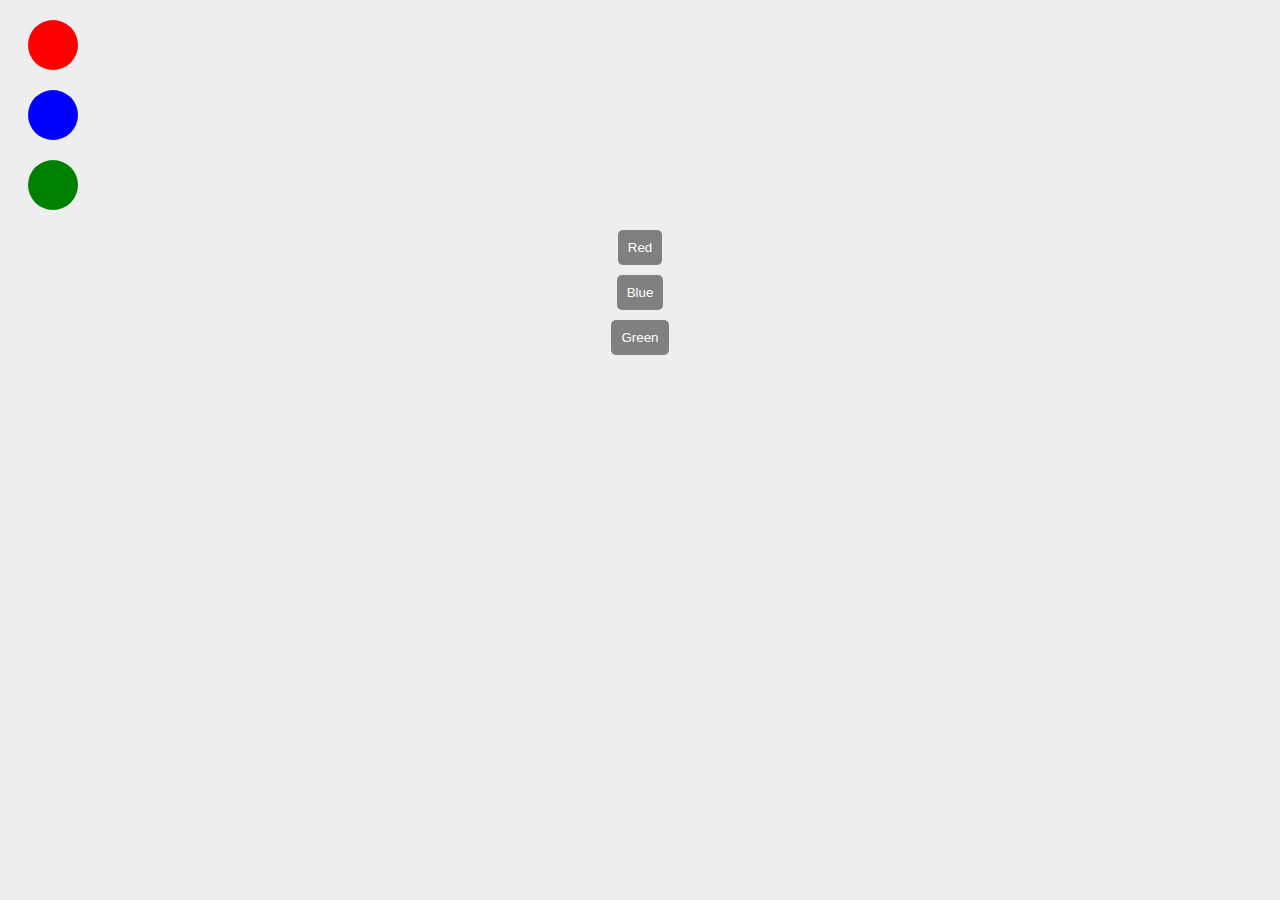
<file: balls.html>
﻿<!DOCTYPE html>
<html>
<head>
    <title>Balls Game</title>

    <script src="balls.js"></script>
    <style>
        /* Styling for the balls */
        .ball {
            width: 50px;
            height: 50px;
            border-radius: 50%;
            margin: 20px;
            cursor: pointer;
        }

        /* Styling for the buttons */
        button {
            display: block;
            margin: 10px auto;
            padding: 10px;
            background-color: gray;
            color: white;
            border: none;
            border-radius: 5px;
            cursor: pointer;
        }

        /* Styling for the button containers */
        .button-container {
            text-align: center;
        }

        /* Styling for the body */
        body {
            background-color: #eee;
            font-family: Arial, sans-serif;
        }
    </style>
</head>
<body>
    <!-- Ball containers -->
    <div id="red-ball-container"></div>
    <div id="blue-ball-container"></div>
    <div id="green-ball-container"></div>

    <!-- Button containers -->
    <div class="button-container">
        <button id="red-ball-button">Red</button>
    </div>
    <div class="button-container">
        <button id="blue-ball-button">Blue</button>
    </div>
    <div class="button-container">
        <button id="green-ball-button">Green</button>
    </div>

    <script>
        // Create the balls
        const redBall = createBall("red");
        const blueBall = createBall("blue");
        const greenBall = createBall("green");

        // Add the balls to their containers
        document.getElementById("red-ball-container").appendChild(redBall);
        document.getElementById("blue-ball-container").appendChild(blueBall);
        document.getElementById("green-ball-container").appendChild(greenBall);

        // Add click event listeners to the buttons
        document.getElementById("red-ball-button").addEventListener("click", () => {
            document.getElementById("red-ball-container").removeChild(redBall);
        });

        document.getElementById("blue-ball-button").addEventListener("click", () => {
            document.getElementById("blue-ball-container").removeChild(blueBall);
        });

        document.getElementById("green-ball-button").addEventListener("click", () => {
            document.getElementById("green-ball-container").removeChild(greenBall);
        });

        // Function to create a ball element
        function createBall(color) {
            const ball = document.createElement("div");
            ball.className = "ball";
            ball.style.backgroundColor = color;
            return ball;
        }
    </script>
</body>
</html>
</file>
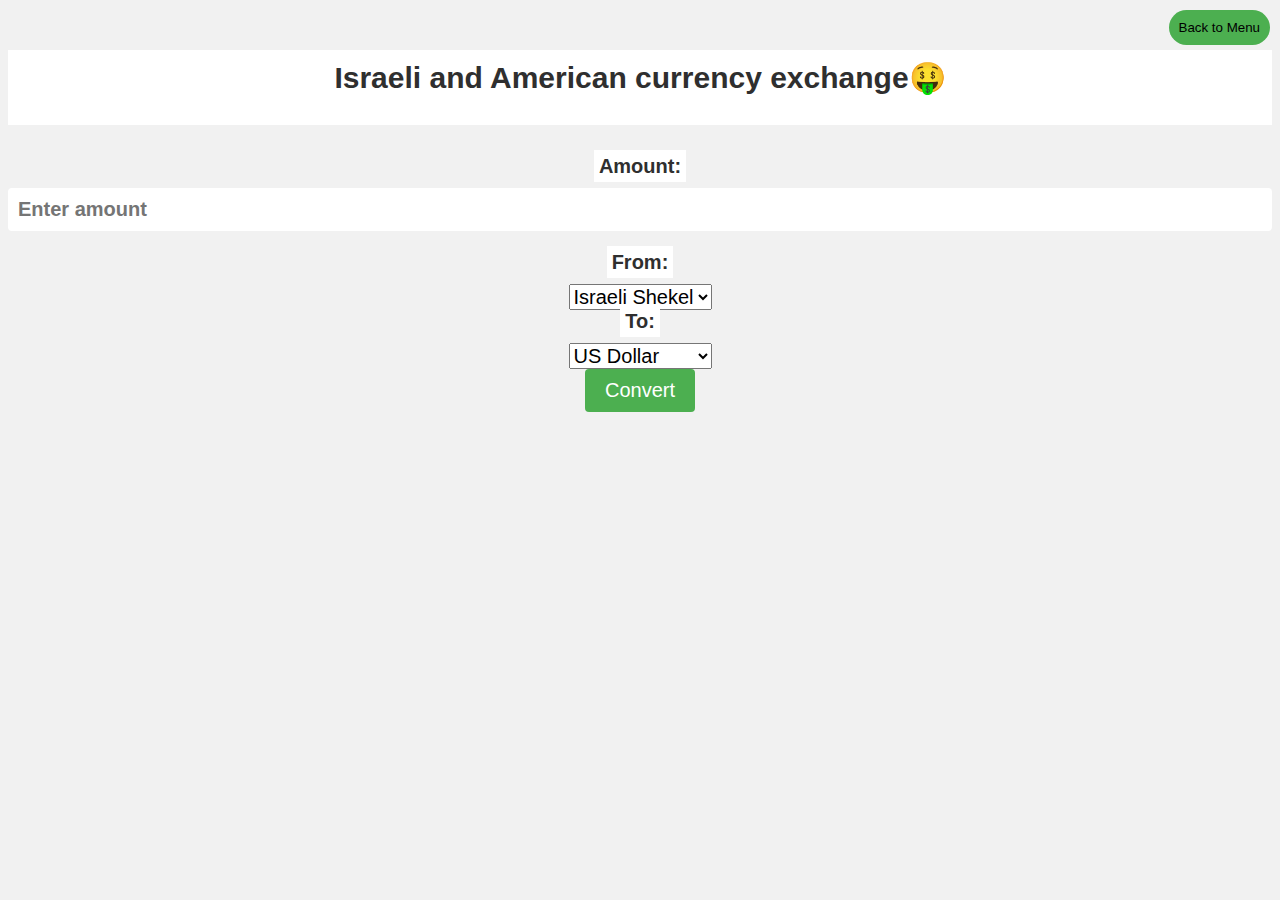
<file: currency exchange.html>
﻿<!DOCTYPE html>
<html>
<head>
    <meta charset="UTF-8">
    <title>Currency Converter</title>
    <style>
        /* CSS for page styling */
        body {
            font-family: Arial, sans-serif;
            background-color: #f1f1f1;
            background-image: url('https://static.vecteezy.com/system/resources/previews/010/067/576/original/monopoly-money-background-free-vector.jpg');
        }

        h1 {
            text-align: center;
            color: #2f2f2f;
        }

        form {
            display: flex;
            flex-direction: column;
            justify-content: center;
            align-items: center;
            margin-top: 30px;
        }

        label {
            margin-bottom: 10px;
            color: #2f2f2f;
        }

        input[type="number"] {
            width: 100%;
            padding: 10px;
            margin-bottom: 20px;
            border: none;
            border-radius: 4px;
            box-sizing: border-box;
        }

        input[type="submit"] {
            background-color: #4CAF50;
            color: white;
            padding: 10px 20px;
            border: none;
            border-radius: 4px;
            cursor: pointer;
        }

            input[type="submit"]:hover {
                background-color: #45a049;
            }
        .my-button-class {
            background-color: #4CAF50;
            color: white;
            padding: 10px 20px;
            border: none;
            border-radius: 4px;
            cursor: pointer;
            transition: background-color 0.3s ease;
        }

            .my-button-class:hover {
                background-color: #45a049;
            }
    </style>
</head>
<body>
    <button onclick="window.location.href='Games.html';" style="background-color:#4CAF50; position: fixed; top: 10px; right: 10px; border: none; color: #000000; padding: 10px; border-radius: 50px; cursor: pointer;">Back to Menu</button>
    <style>
        body {
            font-family: 'Montserrat', sans-serif;
        }

        .header {
            margin-top: 50px;
            background-color: white;
            padding: 10px;
        }
    </style>
    <div class="header">
        <h1 style="font-size: 30px; margin-top: 0;">Israeli and American currency exchange🤑</h1>
    </div>
    <form>
        <label for="amount" style="font-size: 20px;"><span style="background-color: white; padding: 5px;"><b>Amount:</b></span></label>
        <input type="number" id="amount" placeholder="Enter amount" required style="font-size: 20px; font-weight: bold; font-family: Arial, sans-serif;">
        <label for="from_currency" style="font-size: 20px;"><span style="background-color: white; padding: 5px;"><b>From:</b></span></label>
        <select id="from_currency" style="font-size: 20px;">
            <option value="ILS">Israeli Shekel</option>
            <option value="USD">US Dollar</option>
        </select>
        <label for="to_currency" style="font-size: 20px;"><span style="background-color: white; padding: 5px;"><b>To:</b></span></label>
        <select id="to_currency" style="font-size: 20px;">
            <option value="USD">US Dollar</option>
            <option value="ILS">Israeli Shekel</option>
        </select>
        <input type="submit" value="Convert" class="my-button-class" style="font-size: 20px;">
    </form>
    <div id="result" style="font-size: 20px;"></div>

    <script>
        // JavaScript for currency conversion
        const form = document.querySelector('form');
        const amount = document.getElementById('amount');
        const fromCurrency = document.getElementById('from_currency');
        const toCurrency = document.getElementById('to_currency');
        const result = document.getElementById('result');
        const url = 'https://api.exchangerate-api.com/v4/latest/';

        form.addEventListener('submit', (e) => {
            e.preventDefault();
            const from = fromCurrency.value;
            const to = toCurrency.value;
            const value = amount.value;

            fetch(`${url}${from}`)
                .then(response => response.json())
                .then(data => {
                    const rate = data.rates[to];
                    const convertedValue = (value * rate).toFixed(2);
                    result.innerHTML = `${value} ${from} is equal to ${convertedValue} ${to}`;
                });
        });
    </script>
</body>
</html>
</file>
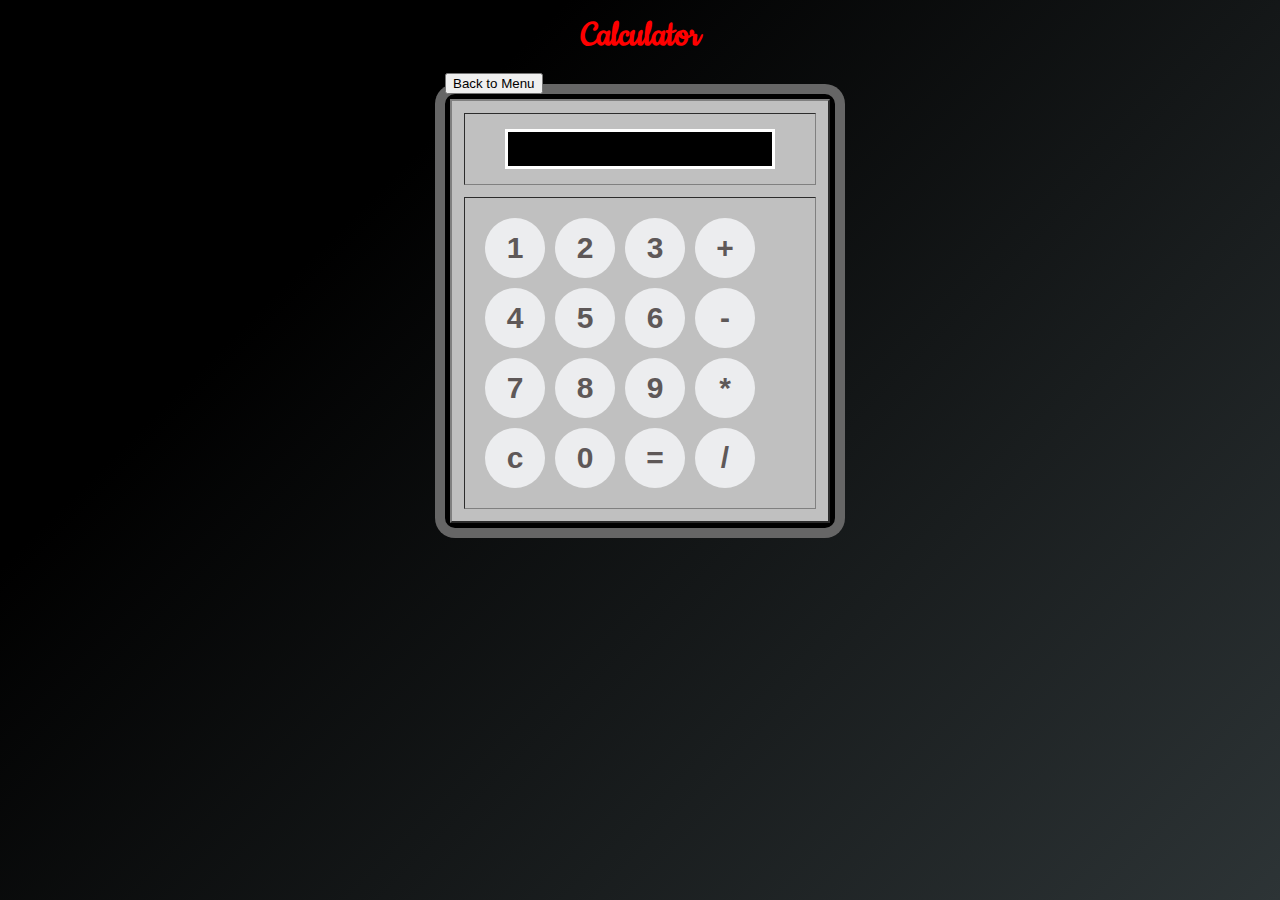
<file: myCalculator.html>
﻿<! DOCTYPE html>
<html>
<head>
    <meta charset="utf-8">
    <title>
        Calculator using HTML Example
    </title>
    <link href="https://fonts.googleapis.com/css2?family=Cookie&display=swap" rel="stylesheet">
    <!-- CSS property to create interactive
        calculator interface -->
    <style>
        html {
            height: 100vh;
            display: flex;
            align-items: center;
            justify-content: center;
            background-color: #2d3436;
            background-image: linear-gradient(315deg, #2d3436 0%, #000000 74%);
            font-family: 'Cookie', cursive;
        }

        .title {
            margin-bottom: 10px;
            padding: 5px 0;
            font-size: 40px;
            font-weight: bold;
            text-align: center;
            color: red;
            font-family: 'Cookie', cursive;
        }

        input[type=button] {
            width: 60px;
            height: 60px;
            float: left;
            padding: 0;
            margin: 5px;
            box-sizing: border-box;
            background: #ecedef;
            border: none;
            font-size: 30px;
            line-height: 30px;
            border-radius: 50%;
            font-weight: 700;
            color: #5E5858;
            cursor: pointer;
        }

        input[type=text] {
            width: 270px;
            height: 60px;
            float: left;
            padding: 0;
            box-sizing: border-box;
            border: none;
            background: none;
            color: red;
            text-align: right;
            font-weight: 700;
            font-size: 60px;
            line-height: 60px;
            margin: 0 25px;
        }

        .calculator {
            background-color: #c0c0c0;
            box-shadow: 0px 0px 0px 10px #666;
            border: 5px solid black;
            border-radius: 10px;
        }

        #display {
            height: 40px;
            text-align: right;
            background-color: black;
            border: 3px solid white;
            font-size: 18px;
            left: 2px;
            top: 2px;
            color: red;
        }

        .btnTop {
            color: white;
            background-color: #6f6f6f;
            font-size: 14px;
            margin: auto;
            width: 50px;
            height: 25px;
        }
    </style>
</head>
<body>
    <div class="title" align="center">
        Calculator
    </div>
    <button onclick="window.location.href='Games.html';">Back to Menu</button>
    <form name="Calculator" class="calculator">
        <table border="2" align="center" cellpadding="15" cellspacing="12" bgcolor="#c0c0c0">
            <tr>
                <td>
                    <input type="text" name="Input" Size="35" id="display">
                    <br>
                </td>
            </tr>
            <tr>
                <td>
                    <input type="button" name="one" style="font-size:30px" value=" 1 " OnClick="Calculator.Input.value += '1'">
                    <input type="button" name="two" style="font-size:30px" value=" 2 " OnCLick="Calculator.Input.value += '2'">
                    <input type="button" name="three" style="font-size:30px" value=" 3 " OnClick="Calculator.Input.value += '3'">
                    <input type="button" name="add" class="btnTop" style="font-size:30px" value=" + " OnClick="Calculator.Input.value += ' + '">
                    <br>
                    <input type="button" name="four" style="font-size:30px" value=" 4 " OnClick="Calculator.Input.value += '4'">
                    <input type="button" name="five" style="font-size:30px" value=" 5 " OnCLick="Calculator.Input.value += '5'">
                    <input type="button" name="six" style="font-size:30px" value=" 6 " OnClick="Calculator.Input.value += '6'">
                    <input type="button" name="minus" style="font-size:30px" value=" - " OnClick="Calculator.Input.value += ' - '">
                    <br>
                    <input type="button" name="seven" style="font-size:30px" value=" 7 " OnClick="Calculator.Input.value += '7'">
                    <input type="button" name="eight" style="font-size:30px" value=" 8 " OnCLick="Calculator.Input.value += '8'">
                    <input type="button" name="nine" style="font-size:30px" value=" 9 " OnClick="Calculator.Input.value += '9'">
                    <input type="button" name="mul" style="font-size:30px" value=" * "
                           OnClick="Calculator.Input.value += ' * '">
                    <br>
                    <input type="button" name="clear" style="font-size:30px" value=" c " OnClick="Calculator.Input.value = ''">
                    <input type="button" name="zero" style="font-size:30px" value=" 0 " OnClick="Calculator.Input.value += '0'">
                    <input type="button" name="DoIt" style="font-size:30px" value=" = " OnClick="Calculator.Input.value = eval(Calculator.Input.value)">
                    <input type="button" name="div" style="font-size:30px" value=" / " OnClick="Calculator.Input.value += ' / '">
                    <br>
                </td>

            </tr>
        </table>
    </form>
</body>
</html>
</file>
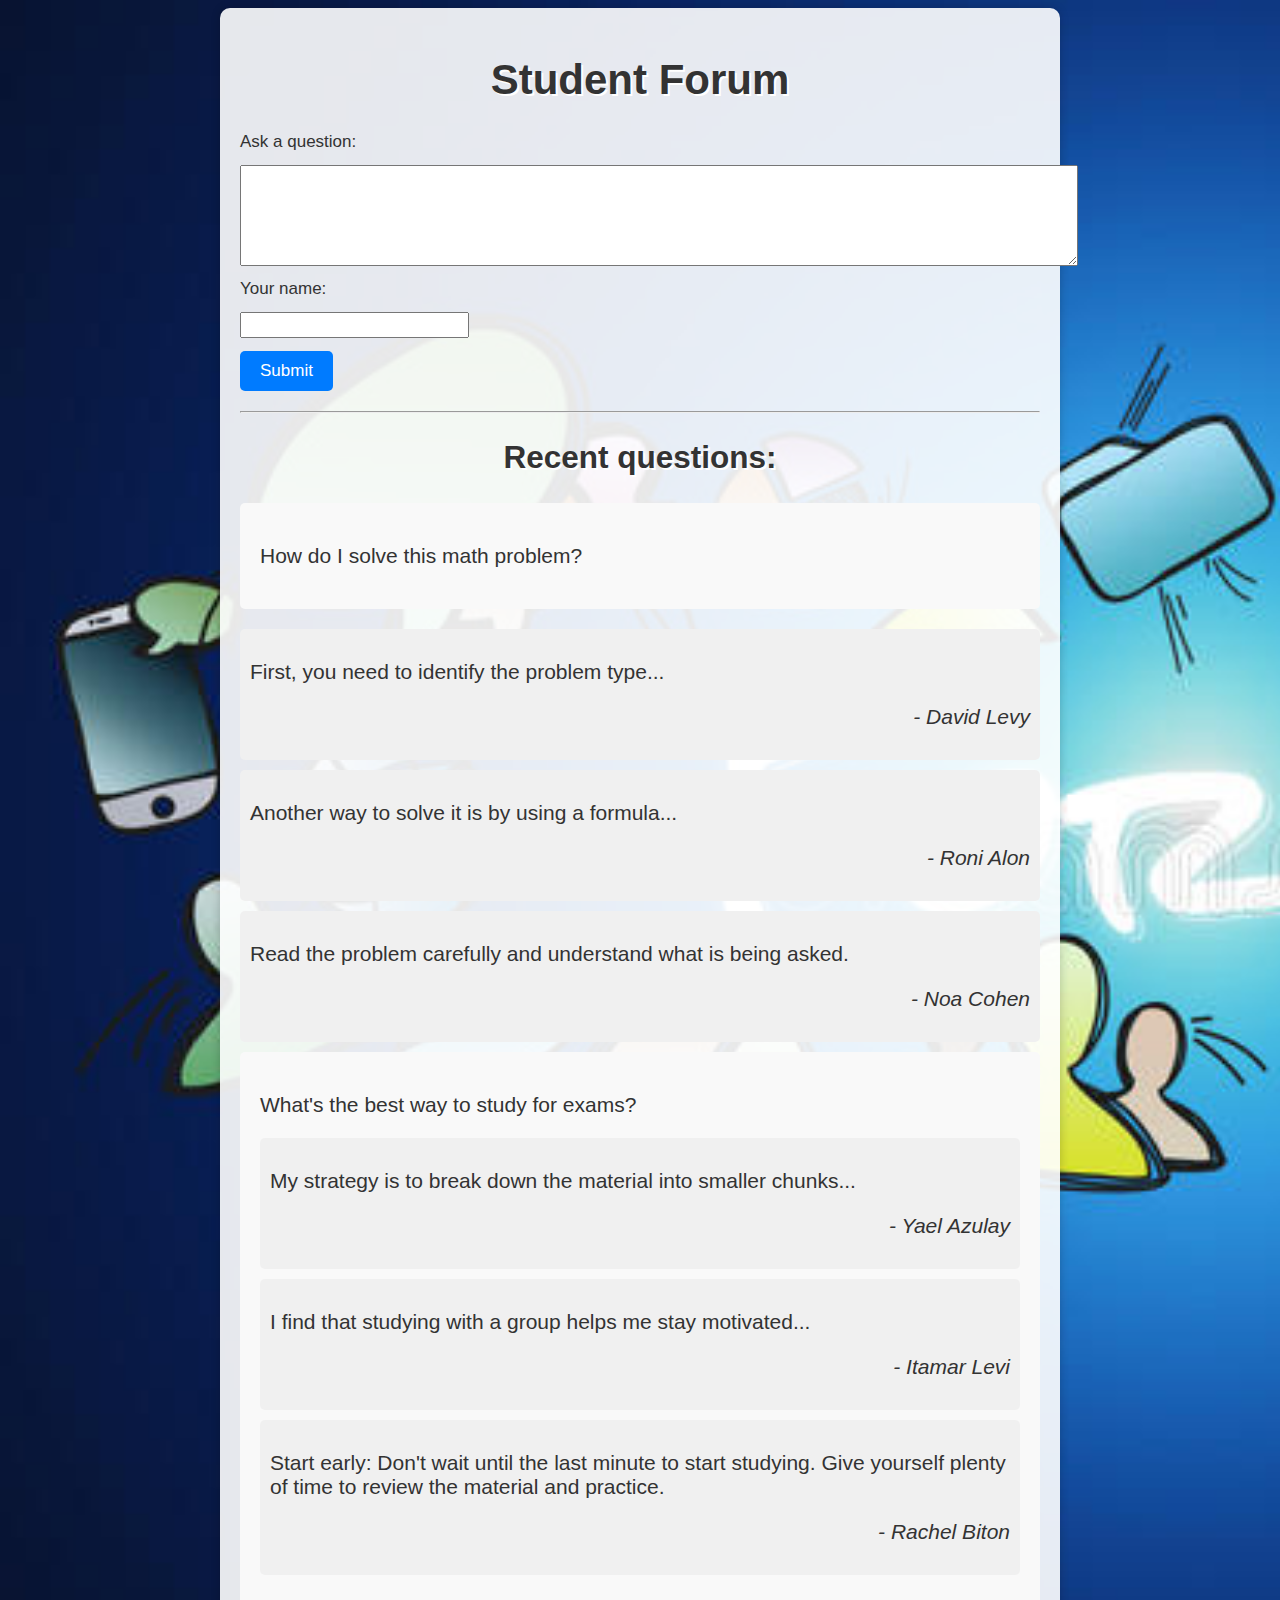
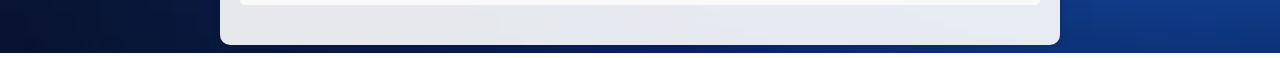
<file: students/forum.html>
﻿<!DOCTYPE html>
<html>
<head>
    <title>Student Forum</title>
    <style>
        body {
            background-image: url('forum-title-isolated-background-surounded-multimedia-view-icons-internet-concept-89900714.jpg');
            background-size: cover;
            font-family: Arial, sans-serif;
            color: #333;
        }

        .forum {
            max-width: 800px;
            margin: 0 auto;
            padding: 20px;
            background-color: rgba(255, 255, 255, 0.9);
            border-radius: 10px;
            box-shadow: 0 0 10px rgba(0, 0, 0, 0.2);
        }

        h1, h2 {
            text-align: center;
            text-shadow: 2px 2px #fff;
        }

        form {
            margin-bottom: 20px;
        }

        label, input, textarea {
            display: block;
            margin-bottom: 13px;
            font-size: 17px;
        }
        body {
            font-size: 21px;
        }

            input[type="submit"] {
                background-color: #007bff;
                color: #fff;
                border: none;
                padding: 10px 20px;
                border-radius: 5px;
                cursor: pointer;
            }

                input[type="submit"]:hover {
                    background-color: #0069d9;
                }

        .question {
            background-color: #f9f9f9;
            padding: 20px;
            margin-bottom: 20px;
            border-radius: 5px;
        }

        .answer {
            background-color: #f0f0f0;
            padding: 10px;
            margin-bottom: 10px;
            border-radius: 5px;
        }

        .author {
            font-style: italic;
            text-align: right;
        }
    </style>
</head>
<body>
    <div class="forum" id="forum">
        <h1>Student Forum</h1>
        <form>
            <label for="question">Ask a question:</label>
            <textarea id="question" name="question" rows="5" cols="80"></textarea>
            <label for="name">Your name:</label>
            <input type="text" id="name" name="name">
            <input type="submit" value="Submit">
        </form>
        <hr>
        <h2>Recent questions:</h2>
        <div class="question">
            <p>How do I solve this math problem?</p>
            </div>
            <div class="answer">
                <p>First, you need to identify the problem type...</p>
                <p class="author">- David Levy</p>
            </div>
            <div class="answer">
                <p>Another way to solve it is by using a formula...</p>
                <p class="author">- Roni Alon</p>
            </div>
            <div class="answer">
                <p>Read the problem carefully and understand what is being asked.</p>
                <p class="author">- Noa Cohen</p>
            </div>
            <div class="question">
                <p>What's the best way to study for exams?</p>
                <div class="answer">
                    <p>My strategy is to break down the material into smaller chunks...</p>
                    <p class="author">- Yael Azulay</p>
                </div>
                <div class="answer">
                    <p>I find that studying with a group helps me stay motivated...</p>
                    <p class="author">- Itamar Levi</p>
                </div>
                <div class="answer">
                    <p>Start early: Don't wait until the last minute to start studying. Give yourself plenty of time to review the material and practice.</p>
                    <p class="author">- Rachel Biton</p>
                </div>
            </div>
            <script>
                const forum = document.getElementById('forum');
                const form = forum.querySelector('form');
                const questionInput = form.querySelector('#question');
                const nameInput = form.querySelector('#name');

                form.addEventListener('submit', (event) => {
                    event.preventDefault();

                    const question = questionInput.value;
                    const name = nameInput.value;

                    const questionElement = document.createElement('div');
                    questionElement.classList.add('question');
                    questionElement.innerHTML = `
                                    <p>${question}</p>
                                    <div class="answer">
                                        <p>A new question has been posted!</p>
                                    </div>
                                    <p class="author">- ${name}</p>
                                `;

                    forum.insertBefore(questionElement, form);
                    questionInput.value = '';
                    nameInput.value = '';
                });
            </script>
</body>
</html>
</file>
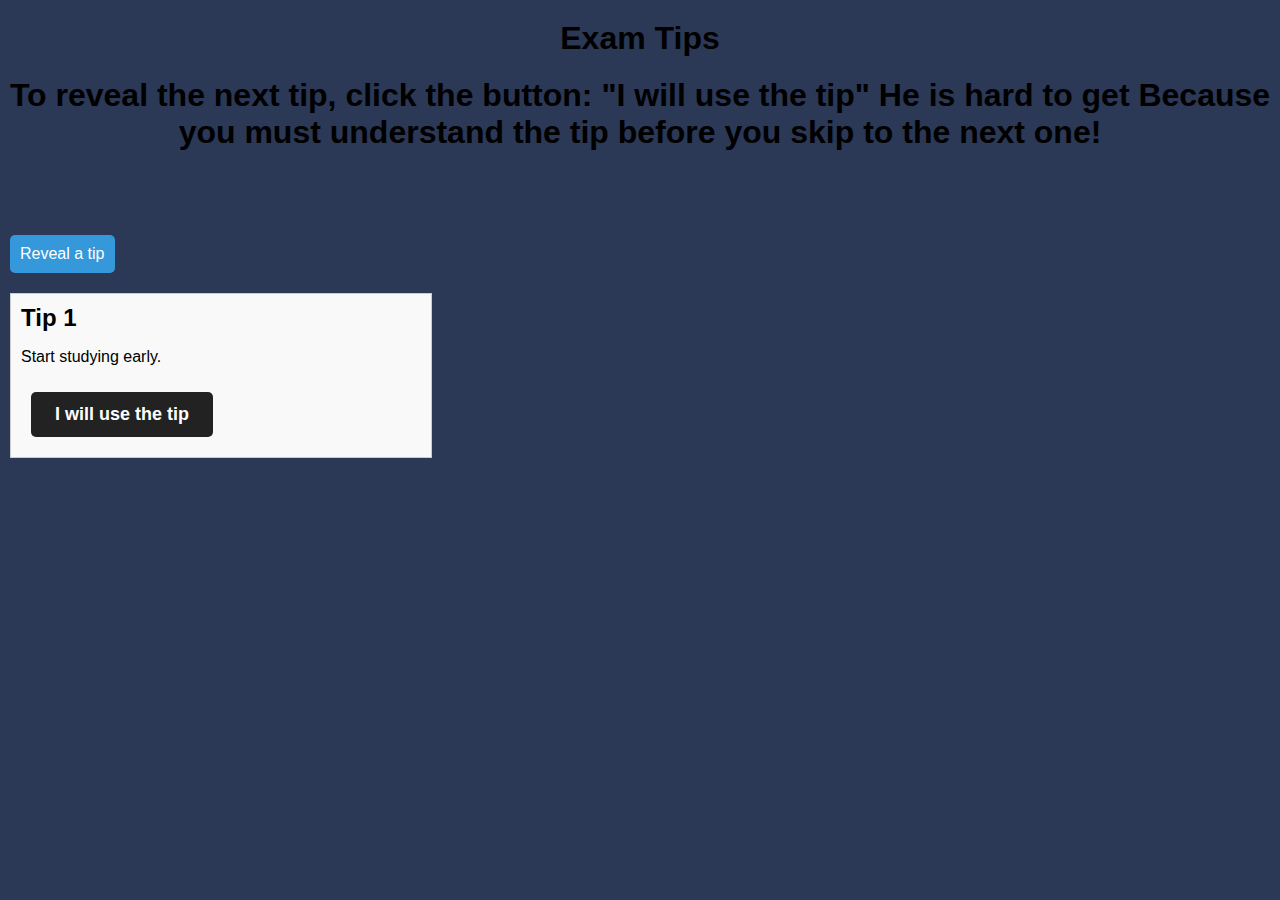
<file: students/TipsForExam.html>
﻿<!DOCTYPE html>
<html>
<head>
    <title>Exam Tips</title>
    <link rel="stylesheet" href="https://cdnjs.cloudflare.com/ajax/libs/animate.css/4.1.1/animate.min.css">
    <link href="tips.css" rel="stylesheet" />
    <script src="tips.js"></script>
</head>
<body>
    <style>
        button.use-button {
            font-family: 'Montserrat', sans-serif;
            font-size: 18px;
            font-weight: bold;
            background-color: #222;
            color: #fff;
            padding: 12px 24px;
            border: none;
            border-radius: 5px;
            cursor: pointer;
            margin: 10px;
            transition: all 0.2s ease-in-out;
        }

            button.use-button:hover {
                background-color: #111;
            }

            button.use-button:active {
                transform: translateY(2px);
                box-shadow: 0px 2px 2px rgba(0, 0, 0, 0.25);
            }
    </style>    
    <h1>Exam Tips</h1>
    <p>
        <h1>
        To reveal the next tip, click the button:
        "I will use the tip"

        He is hard to get
        Because you must understand the tip before you skip to the next one!
        </h1>
    </p>
    <br />
    <br />
    <br />
    <button id="reveal-button" onclick="revealTip()">Reveal a tip</button>
    <div id="tips-container">
        <div class="tip" id="tip1">
            <h2>Tip 1</h2>
            <p>Start studying early.</p>
            <button class="use-button" onclick="useTip(1)">I will use the tip</button>
        </div>
        <div class="tip" id="tip2" style="display:none">
            <h2>Tip 2</h2>
            <p>Create a study schedule.</p>
            <button class="use-button" onclick="useTip(2)">I will use the tip</button>
        </div>
        <div class="tip" id="tip3" style="display:none">
            <h2>Tip 3</h2>
            <p>Practice, practice, practice.</p>
            <button class="use-button" onclick="useTip(3)">I will use the tip</button>
        </div>
    </div>
    <div class="tip" id="tip4" style="display:none">
        <h2>Tip 4</h2>
        <p>Take breaks and stay hydrated.</p>
        <button class="use-button" onclick="useTip(4)">I will use the tip</button>
    </div>
    <div class="tip" id="tip5" style="display:none">
        <h2>Tip 5</h2>
        <p>Take breaks frequently while studying to prevent burnout and improve focus.</p>
        <button class="use-button" onclick="useTip(5)">I will use the tip</button>
    </div>

    <div class="tip" id="tip6" style="display:none">
        <h2>Tip 6</h2>
        <p>Use mnemonic devices, such as acronyms or visual aids, to help memorize complex information.</p>
        <button class="use-button" onclick="useTip(6)">I will use the tip</button>
    </div>
    <div class="tip" id="tip7" style="display:none">
        <h2>Tip 7</h2>
        <p>Stay hydrated and nourished while studying to maintain focus and energy.</p>
        <button class="use-button" onclick="useTip(7)">I will use the tip</button>
    </div>
    <div class="tip" id="tip8" style="display:none">
        <h2>Tip 8</h2>
        <p>Join a study group or find a study partner to share knowledge and stay motivated.</p>
        <button class="use-button" onclick="useTip(8)">I will use the tip</button>
    </div>
    <div class="tip" id="tip9" style="display:none">
        <h2>Tip 9</h2>
        <p>Break down complex information into smaller, more manageable parts to aid comprehension.</p>
        <button class="use-button" onclick="useTip(9)">I will use the tip</button>
    </div>
    <div class="tip" id="tip10" style="display:none">
        <h2>Tip 10</h2>
        <p>Eliminate distractions while studying, such as social media or television, to improve focus.</p>
        <button class="use-button" onclick="useTip(10)">I will use the tip</button>
    </div>
    <div class="tip" id="tip11" style="display:none">
        <h2>Tip 11</h2>
        <p>Use a variety of study methods, such as reading, writing, and practicing, to engage different learning styles.</p>
        <button class="use-button" onclick="useTip(11)">I will use the tip</button>
    </div>
</body>
</html>
</file>
<file: students/tips.css>
﻿body {
    font-family: Arial, sans-serif;
    margin: 0;
    padding: 0;
    background-color: #2B3856;
}

h1 {
    text-align: center;
    margin: 20px 0;
}

button {
    font-size: 16px;
    background-color: #3498db;
    color: #fff;
    padding: 10px;
    border: none;
    border-radius: 5px;
    cursor: pointer;
    margin: 10px;
}

.tip {
    border: 1px solid #ccc;
    padding: 10px;
    margin: 10px;
    background-color: #f9f9f9;
    display: inline-block;
    width: 400px;
    position: relative;
    animation: bounceBox 1s ease-in-out infinite;
}

@keyframes bounceBox {
    0% {
        transform: translateY(0);
    }
    25% {
        transform: translateY(-20px);
    }
    50% {
        transform: translateY(0);
    }
    75% {
        transform: translateY(10px);
    }
    100% {
        transform: translateY(0);
    }
}
    .tip:hover {
        animation-duration: 1s;
        animation-name: heartBeat;
        animation-iteration-count: infinite;
        box-shadow: 0px 4px 4px rgba(0, 0, 0, 0.25);
    }

    .tip h2 {
        margin: 0;
    }

.use-button {
    background-color: #2ecc71;
    position: relative;
    transition: all 0.2s ease-in-out;
    animation: shakeButton 0.5s ease-in-out infinite;
}

    .use-button:hover {
        transform: scale(1.1);
    }

@keyframes shakeButton {
    0% {
        transform: translateX(0);
    }

    10% {
        transform: translateX(5px);
    }

    20% {
        transform: translateX(-5px);
    }

    30% {
        transform: translateX(5px);
    }

    40% {
        transform: translateX(-5px);
    }

    50% {
        transform: translateX(5px);
    }

    60% {
        transform: translateX(-5px);
    }

    70% {
        transform: translateX(5px);
    }

    80% {
        transform: translateX(-5px);
    }

    90% {
        transform: translateX(5px);
    }

    100% {
        transform: translateX(0);
    }
}

.use-button:active {
    transform: translateY(5px);
}

.button {
    background-color: #3498db;
    border: none;
    color: white;
    padding: 10px 20px;
    text-align: center;
    text-decoration: none;
    display: inline-block;
    font-size: 16px;
    border-radius: 5px;
    cursor: pointer;
    transition: all 0.3s ease-in-out;
    box-shadow: 0px 2px 2px rgba(0, 0, 0, 0.25);
}

    .button:hover {
        background-color: #2980b9;
        transform: translateY(-2px);
        box-shadow: 0px 4px 4px rgba(0, 0, 0, 0.25);
    }
</file>
